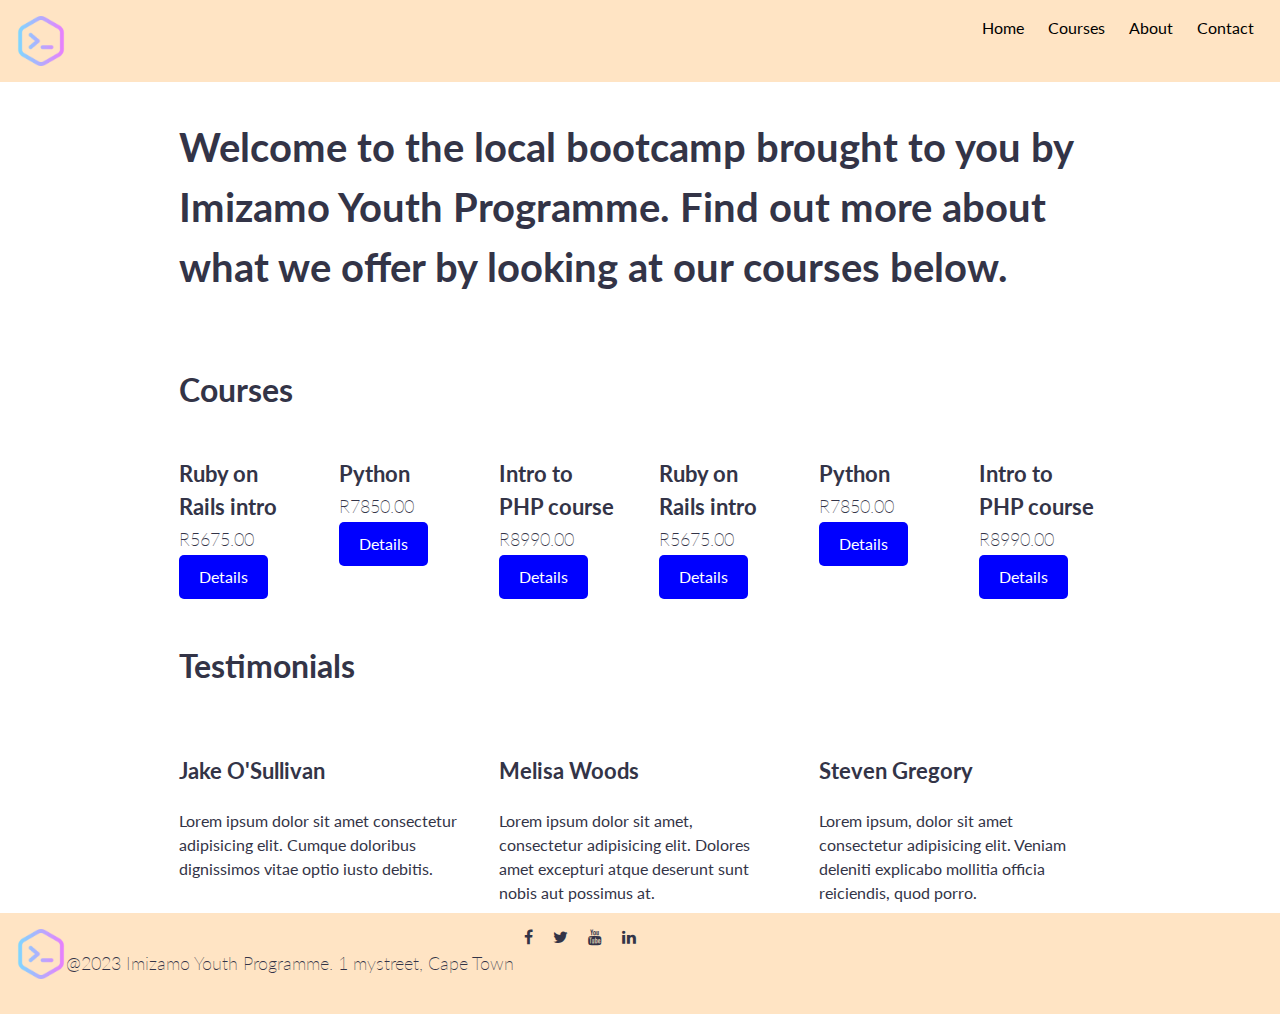
<file: responsive-page/index.html>
<!DOCTYPE html>
<html lang="en">
<head>
    <meta charset="UTF-8">
    <meta http-equiv="X-UA-Compatible" content="IE=edge">
    <meta name="viewport" content="width=device-width, initial-scale=1.0">
    <title>Imizamo Youth Programme</title>
    <!-- Link css and simplegrid framework -->
    <link rel="stylesheet" href="css/simple-grid.css">
    <link rel="stylesheet" href="css/styles.css">
    <!-- link font awesome for social media icons -->
    <link rel="stylesheet" href="https://cdnjs.cloudflare.com/ajax/libs/font-awesome/4.7.0/css/font-awesome.min.css">
</head>
<body>
    <!-- *Pseudo code START -->
    <!--  There are 5 sections:
        - Navigation section
        - Intro section
        - Course section
            - A minimum of 6 courses
            - add hover effect to reveal course information on the details button
        -  Testimonial section
            - A minimum on 3 testimonials
            - the testimonials should show one at a time in a carousel and have an image
        - Footer section
        - Use SimpleGrid to create the layout
        - All elements should display in a grid for larger screens(over 960px)
        - For smaller screens keep the default layout with all the text and images below each other
        ? Focus on layout and responsiveness.
    <!-- *Pseudo code END -->

    <!-- Navigation Section -->
    <section class="nav">
        <img class="logo" src="./images/logo.png" alt="company logo" width="50px">
        <div class="nav-items">
            <a href="" target="_blank">Home</a>
            <a href="#courses">Courses</a>
            <a href="">About</a>
            <a href="">Contact</a>
        </div>
		
    </section>
    <!-- Main container -->
    <div class="container">
        <div class="row">
            <!-- Introduction section -->
            <div class="col-12 intro">
                <h1>Welcome to the local bootcamp brought to you by Imizamo Youth Programme. Find out more about what we offer by looking at our courses below.</h1>
            </div>
        </div>
        <!-- Courses section -->
        <div class="row">
            <section id="courses" class="courses">
                <div class="col-12">
                    <h2>Courses</h2>
                </div>
                <div class="col-2 course">
                    <h3 class="course-name">Ruby on Rails intro</h3>
                    <p class="course-price">R5675.00</p>                    
                    <p class="course-details">Ruby on Rails intro course detail</p>
                    <button class="detailsBtn">Details</button>
                </div>
                <div class="col-2 course">
                    <h3 class="course-name">Python</h3>
                    <p class="course-price">R7850.00</p>
                    <p class="course-details">Python course detail</p>
                    <button class="detailsBtn">Details</button>
                </div>
                <div class="col-2 course">
                    <h3 class="course-name">Intro to PHP course</h3>
                    <p class="course-price">R8990.00</p>
                    <p class="course-details">Intro to PHP course detail</p>
                    <button class="detailsBtn">Details</button>
                </div>
                <div class="col-2 course">
                    <h3 class="course-name">Ruby on Rails intro</h3>
                    <p class="course-price">R5675.00</p>
                    <p class="course-details">Ruby on Rails intro course detail</p>
                    <button class="detailsBtn">Details</button>                    
                </div>
                <div class="col-2 course">
                    <h3 class="course-name">Python</h3>
                    <p class="course-price">R7850.00</p>
                    <p class="course-details">Python course detail</p>
                    <button class="detailsBtn">Details</button>                    
                </div>
                <div class="col-2 course">
                    <h3 class="course-name">Intro to PHP course</h3>
                    <p class="course-price">R8990.00</p>
                    <p class="course-details">Intro to PHP course detail</p>
                    <button class="detailsBtn">Details</button>
                </div>
            </section>
        </div>        
        <!-- Testimonials section -->
        <div class="row">
            <section class="testimonials">
                <div class="col-12">
                    <h2>Testimonials</h2>
                </div>
            </section>
        </div>
        <div class="row">
            <div class="col-4">
                <h3>Jake O'Sullivan</h3>
                <span>Lorem ipsum dolor sit amet consectetur adipisicing elit. Cumque doloribus dignissimos vitae optio iusto debitis.</span>
            </div>
            <div class="col-4">
                <h3>Melisa Woods</h3>
                <span>Lorem ipsum dolor sit amet, consectetur adipisicing elit. Dolores amet excepturi atque deserunt sunt nobis aut possimus at.</span>
            </div>
            <div class="col-4">
                <h3>Steven Gregory</h3>
                <span>Lorem ipsum, dolor sit amet consectetur adipisicing elit. Veniam deleniti explicabo mollitia officia reiciendis, quod porro.</span>
            </div>
        </div>
    </div> 
</body>
<!-- footer -->
<footer>
    <img class="logo" src="./images/logo.png" alt="company logo" width="50px" height="50px">
    <P>@2023 Imizamo Youth Programme. 1 mystreet, Cape Town</P>
    <a href="#" class="fa fa-facebook"></a>
    <a href="#" class="fa fa-twitter"></a>
    <a href="#" class="fa fa-youtube"></a>
    <a href="#" class="fa fa-linkedin"></a>
</footer>
</html>
</file>
<file: responsive-page/css/simple-grid.css>
/**
*** SIMPLE GRID
*** (C) ZACH COLE 2016
**/

@import url(https://fonts.googleapis.com/css?family=Lato:400,300,300italic,400italic,700,700italic);

/* UNIVERSAL */

html,
body {
  height: 100%;
  width: 100%;
  margin: 0;
  padding: 0;
  left: 0;
  top: 0;
  font-size: 100%;
}

/* ROOT FONT STYLES */

* {
  font-family: 'Lato', Helvetica, sans-serif;
  color: #333447;
  line-height: 1.5;
}

/* TYPOGRAPHY */

h1 {
  font-size: 2.5rem;
}

h2 {
  font-size: 2rem;
}

h3 {
  font-size: 1.375rem;
}

h4 {
  font-size: 1.125rem;
}

h5 {
  font-size: 1rem;
}

h6 {
  font-size: 0.875rem;
}

p {
  font-size: 1.125rem;
  font-weight: 200;
  line-height: 1.8;
}

.font-light {
  font-weight: 300;
}

.font-regular {
  font-weight: 400;
}

.font-heavy {
  font-weight: 700;
}

/* POSITIONING */

.left {
  text-align: left;
}

.right {
  text-align: right;
}

.center {
  text-align: center;
  margin-left: auto;
  margin-right: auto;
}

.justify {
  text-align: justify;
}

/* ==== GRID SYSTEM ==== */

.container {
  width: 90%;
  margin-left: auto;
  margin-right: auto;
}

.row {
  position: relative;
  width: 100%;
}

.row [class^="col"] {
  float: left;
  margin: 0.5rem 2%;
  min-height: 0.125rem;
}

.col-1,
.col-2,
.col-3,
.col-4,
.col-5,
.col-6,
.col-7,
.col-8,
.col-9,
.col-10,
.col-11,
.col-12 {
  width: 96%;
}

.col-1-sm {
  width: 4.33%;
}

.col-2-sm {
  width: 12.66%;
}

.col-3-sm {
  width: 21%;
}

.col-4-sm {
  width: 29.33%;
}

.col-5-sm {
  width: 37.66%;
}

.col-6-sm {
  width: 46%;
}

.col-7-sm {
  width: 54.33%;
}

.col-8-sm {
  width: 62.66%;
}

.col-9-sm {
  width: 71%;
}

.col-10-sm {
  width: 79.33%;
}

.col-11-sm {
  width: 87.66%;
}

.col-12-sm {
  width: 96%;
}

.row::after {
	content: "";
	display: table;
	clear: both;
}

.hidden-sm {
  display: none;
}

@media only screen and (min-width: 33.75em) {  /* 540px */
  .container {
    width: 80%;
  }
}

@media only screen and (min-width: 45em) {  /* 720px */
  .col-1 {
    width: 4.33%;
  }

  .col-2 {
    width: 12.66%;
  }

  .col-3 {
    width: 21%;
  }

  .col-4 {
    width: 29.33%;
  }

  .col-5 {
    width: 37.66%;
  }

  .col-6 {
    width: 46%;
  }

  .col-7 {
    width: 54.33%;
  }

  .col-8 {
    width: 62.66%;
  }

  .col-9 {
    width: 71%;
  }

  .col-10 {
    width: 79.33%;
  }

  .col-11 {
    width: 87.66%;
  }

  .col-12 {
    width: 96%;
  }

  .hidden-sm {
    display: block;
  }
}

@media only screen and (min-width: 60em) { /* 960px */
  .container {
    width: 75%;
    max-width: 60rem;
  }
}
</file>
<file: responsive-page/css/styles.css>
/* Navigation styles */
.nav {
  background-color: bisque;
  color: black;
  display: flex;
  justify-content: space-between;
  padding: 1em;
}

.nav a {
  color: black;
  text-decoration: none;
  margin: 0 10px;
}

/* Courses styles */
.course-name,.course-price {
  display: initial;
}
.course-details {
  display: none;
  padding-top: 10px;
}
.detailsBtn {
  background-color: blue;
  border: none;
  color: white;
  padding: 10px 20px;
  text-align: center;
  text-decoration: none;
  display: inline-block;
  font-size: 16px;
  border-radius: 5px;
  cursor: pointer;
  transition: all 0.3s ease;
}

.detailsBtn:hover {
  background-color: darkblue;
}

.course:hover .course-details {
  display: block;
}

.course:hover .course-name {
  display:none;
}

.course:hover .course-price {
  display:none;
}

/* Testimonials styles */

/* Footer styles */
footer {
  background-color: bisque;
  color: white;
  padding: 1em;
  text-align: center;
  display: flex;
}

footer a {
  /* color: white; */
  text-decoration: none;
  margin: 0 10px;
}
</file>
